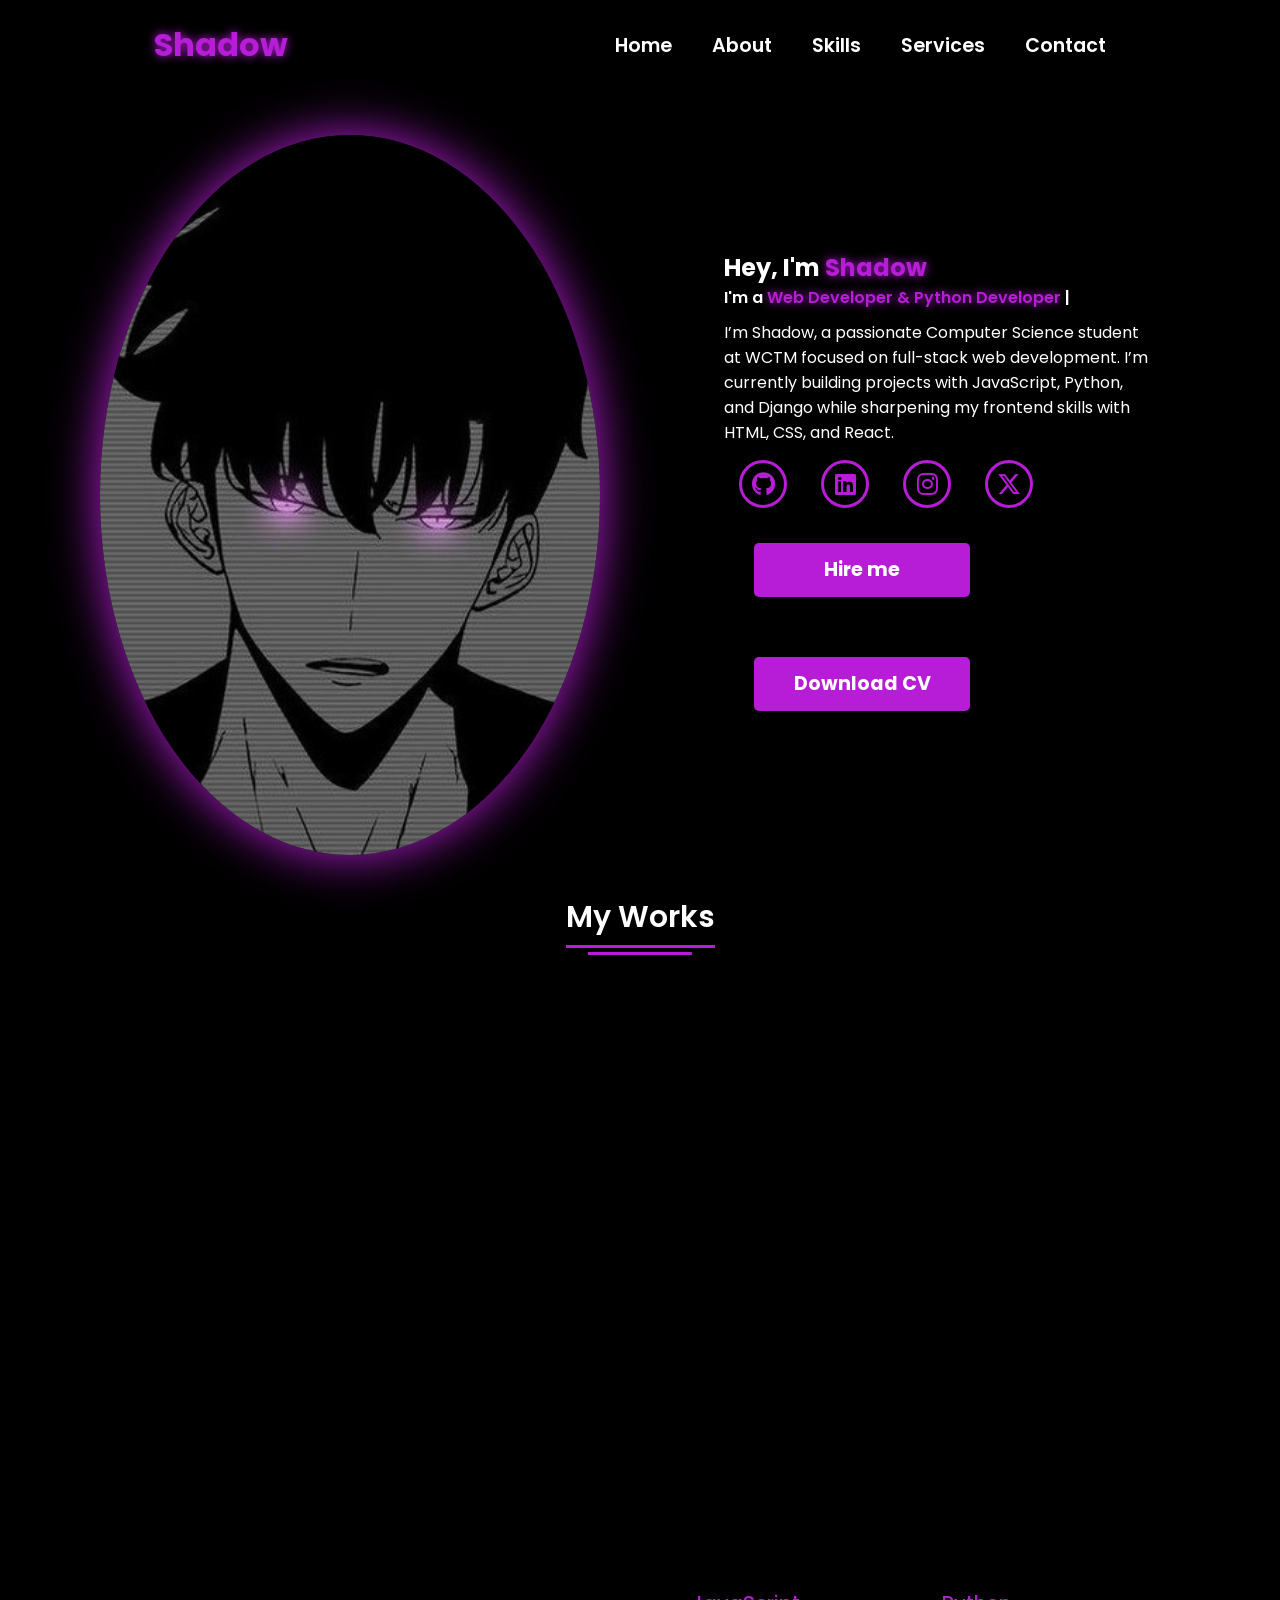
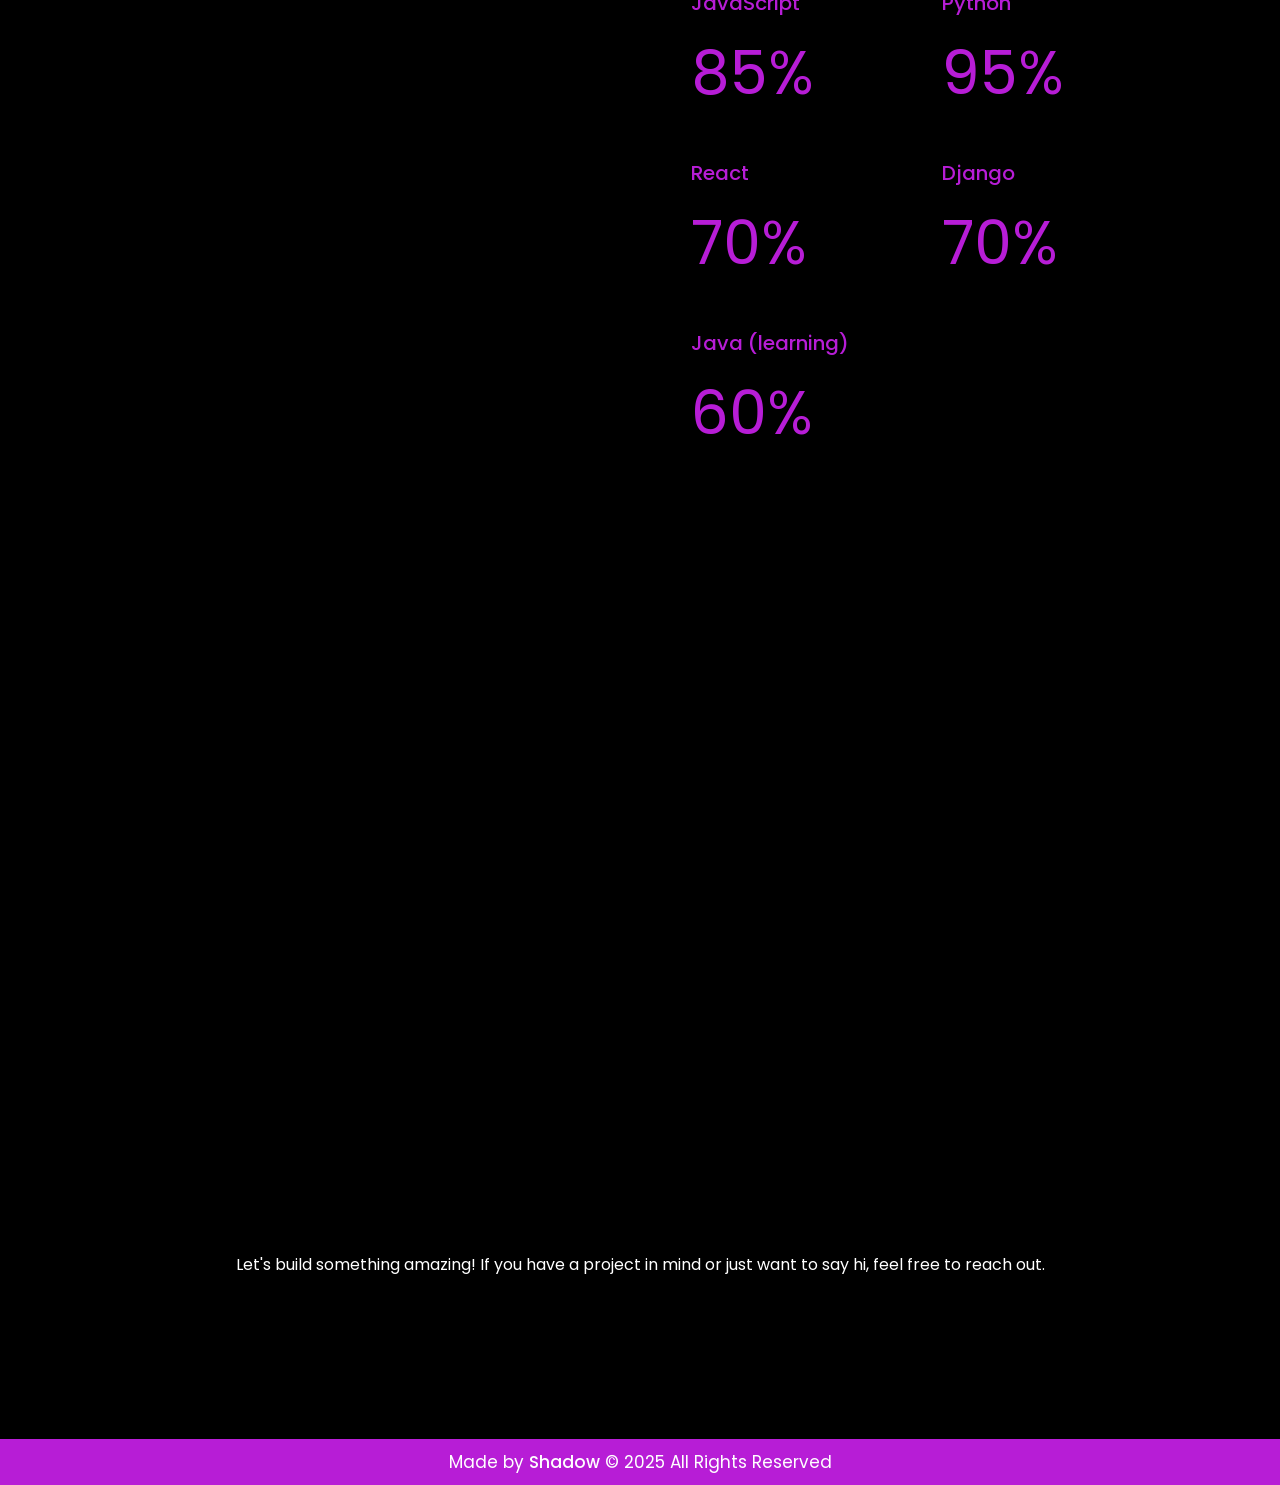
<file: index.html>
<!DOCTYPE html>
<html lang="en">
  <head>
    <meta charset="UTF-8" />
    <meta name="viewport" content="width=device-width, initial-scale=1.0" />
    <link
      rel="stylesheet"
      href="https://cdnjs.cloudflare.com/ajax/libs/font-awesome/6.5.2/css/all.min.css"
    />
    <link rel="stylesheet" href="style.css" />
    <link rel="stylesheet" href="https://unpkg.com/aos@next/dist/aos.css" />
    <title>Shadow | Portfolio</title>
  </head>
  <body>
    <nav>
      <div class="nav-container">
        <div class="logo" data-aos="zoom-in" data-aos-duration="1500">
          <span>Shadow</span>
        </div>
        <div class="links">
          <div class="link" data-aos="zoom-in" data-aos-duration="1500" data-aos-delay="100">
            <a href="#">Home</a>
          </div>
          <div class="link" data-aos="zoom-in" data-aos-duration="1500" data-aos-delay="200">
            <a href="#about">About</a>
          </div>
          <div class="link" data-aos="zoom-in" data-aos-duration="1500" data-aos-delay="300">
            <a href="#skills">Skills</a>
          </div>
          <div class="link" data-aos="zoom-in" data-aos-duration="1500" data-aos-delay="400">
            <a href="#services">Services</a>
          </div>
          <div class="link" data-aos="zoom-in" data-aos-duration="1500" data-aos-delay="500">
            <a href="#contact">Contact</a>
          </div>
        </div>
        <i class="fa-solid fa-bars hamburg" onclick="hamburg()"></i>
      </div>
      <div class="dropdown">
        <div class="links">
          <a href="#">Home</a>
          <a href="#about">About</a>
          <a href="#skills">Skills</a>
          <a href="#services">Services</a>
          <a href="#contact">Contact</a>
          <i class="fa-solid fa-xmark cancel" onclick="cancel()"></i>
        </div>
      </div>
    </nav>

    <section class="hero-section">
        <div class="main-container">
          <div class="image" data-aos="zoom-out" data-aos-duration="1500" data-aos-delay="600">
            <img src="./assets/Sung-Jin-Woo.jpeg" alt="Shadow profile" />
          </div>
          <div class="content">
            <h1 data-aos="fade-left" data-aos-duration="1500" data-aos-delay="700">
              Hey, I'm <span>Shadow</span>
            </h1>
            <div class="typewriter" data-aos="fade-right" data-aos-duration="1500" data-aos-delay="900">
              I'm a <span class="typewriter-text">Web Developer & Python Developer</span>
              <label>|</label>
            </div>
            <p data-aos="flip-down" data-aos-duration="1500" data-aos-delay="1100">
              I’m Shadow, a passionate Computer Science student at WCTM focused on full-stack web development.
              I’m currently building projects with JavaScript, Python, and Django while sharpening my frontend
              skills with HTML, CSS, and React.
            </p>

            <div class="social-links">
                <a href="https://github.com/the-last-monarch" target="_blank" data-aos="fade-up" data-aos-duration="1500" data-aos-delay="1300">
                  <i class="fa-brands fa-github" id="githubLogo"></i>
                </a>
                <a href="https://www.linkedin.com/in/narpender-grewal-96752b342?utm_source=share&utm_campaign=share_via&utm_content=profile&utm_medium=android_app" target="_blank" data-aos="fade-up" data-aos-duration="1500" data-aos-delay="1400">
                  <i class="fa-brands fa-linkedin" id="linkedinLogo"></i>
                </a>
                <a href="https://www.instagram.com/" target="_blank" data-aos="fade-up" data-aos-duration="1500" data-aos-delay="1500">
                  <i class="fa-brands fa-instagram" id="instagramLogo"></i>
                </a>
                <a href="https://twitter.com/" target="_blank" data-aos="fade-up" data-aos-duration="1500" data-aos-delay="1600">
                  <i class="fa-brands fa-x-twitter" id="twitterLogo"></i>
                </a>
              </div>
              
            <div class="btn" data-aos="zoom-in" data-aos-duration="1500" data-aos-delay="1800">
              <a href="https://www.linkedin.com/in/narpender-grewal-96752b342?utm_source=share&utm_campaign=share_via&utm_content=profile&utm_medium=android_app" target="_blank" data-aos="fade-up" data-aos-duration="1500" data-aos-delay="1400">
              <button>Hire me</button>
              </a>
              <a href="assets/narpender-cv.png" download="narpender-cv.png">
              <button>Download CV</button>
            </a>
            </div>
          </div>
        </div>
      </section>
      
      <section class="about" id="about">
        <div class="content">
          <div class="title" data-aos="fade-up" data-aos-duration="1500">
            <span>My Works</span>
          </div>
          <div class="about-details">
            <div class="left" data-aos="fade-right" data-aos-duration="1500" data-aos-delay="200">
              <img src="./assets/Sung-Jin-Woo.jpeg" alt="My Works" />
            </div>
            <div class="right">
              <div class="topic" data-aos="fade-left" data-aos-duration="1500" data-aos-delay="200">
                Featured Projects
              </div>
              <ul data-aos="flip-down" data-aos-duration="1500" data-aos-delay="300" style="color: white; font-size: 1.1rem; line-height: 1.8;">
                <li><strong>To-Do List</strong> – <a href="https://github.com/the-last-monarch/to-do-list" target="_blank">GitHub Repo</a></li>
                <li><strong>Notepad App</strong> – <a href="#">[Add Link Here]</a></li>
              </ul>
            </div>
          </div>
        </div>
      </section>

    <section class="skills" id="skills">
      <div class="content">
        <div class="title" data-aos="fade-up" data-aos-duration="1200">
          <span>My Skills</span>
        </div>
        <div class="skills-details">
          <div class="text">
            <div class="topic" data-aos="fade-right" data-aos-duration="1200" data-aos-delay="200">
              Skills Reflect Our Knowledge
            </div>
            <p data-aos="fade-right" data-aos-duration="1200" data-aos-delay="400">
              Here are some of the technologies and programming languages I work with:
            </p>
            <div class="experience" data-aos="fade-up" data-aos-duration="1200" data-aos-delay="600">
              <div class="num">2</div>
              <div class="exp">Years of <br /> Experience</div>
            </div>
          </div>
          <div class="boxes">
            <!-- <div class="box">
              <div class="topic">HTML</div>
              <div class="per">90%</div>
            </div>
            <div class="box">
              <div class="topic">CSS</div>
              <div class="per">90%</div>
            </div> -->
            <div class="box">
              <div class="topic">JavaScript</div>
              <div class="per">85%</div>
            </div>
            <div class="box">
              <div class="topic">Python</div>
              <div class="per">95%</div>
            </div>
            <div class="box">
              <div class="topic">React</div>
              <div class="per">70%</div>
            </div>
            <div class="box">
              <div class="topic">Django</div>
              <div class="per">70%</div>
            </div>
            <div class="box">
              <div class="topic">Java (learning)</div>
              <div class="per">60%</div>
            </div>
          </div>
        </div>
      </div>
    </section>

    <section class="services" id="services">
      <div class="content">
        <div class="title" data-aos="fade-up" data-aos-duration="1200">
          <span>My Services</span>
        </div>
        <div class="boxes">
          <div class="box" data-aos="fade-up" data-aos-duration="1200" data-aos-delay="200">
            <div class="icon"><i class="fas fa-desktop"></i></div>
            <div class="topic">Web Development</div>
            <p>I build responsive and modern websites using HTML, CSS, JavaScript, and Python frameworks.</p>
          </div>
          <div class="box" data-aos="fade-up" data-aos-duration="1500" data-aos-delay="400">
            <div class="icon"><i class="fa fa-code"></i></div>
            <div class="topic">Python Programming</div>
            <p>Efficient and scalable backend development with Python, including Django-based web apps and scripts.</p>
          </div>
        </div>
      </div>
    </section>

    <section class="contact" id="contact">
      <div class="content">
        <div class="title" data-aos="fade-up" data-aos-duration="1500">
          <span>Contact Me</span>
        </div>
        <div class="text">
          <div class="topic" data-aos="fade-right" data-aos-duration="1500" data-aos-delay="200">
            Have any Project?
          </div>
          <p>
            Let's build something amazing! If you have a project in mind or just want to say hi, feel free to reach out.
          </p>
          <a href="mailto:narpendergrewal123@gmail.com">
          <div class="button" data-aos="zoom-in" data-aos-duration="1500" data-aos-delay="400">
            <button>Let's Chat</button>
          </div>
          </a>
        </div>
      </div>
    </section>

    <footer>
      <div class="text">
        <span>
          Made by <a href="https://github.com/the-last-monarch" target="_blank">Shadow</a>
          &#169; 2025 All Rights Reserved
        </span>
      </div>
    </footer>
    <script src="https://unpkg.com/aos@next/dist/aos.js"></script>
    <script>
      AOS.init({ offset: 0 });
    </script>
    <script src="script.js"></script>
  </body>
</html>
</file>
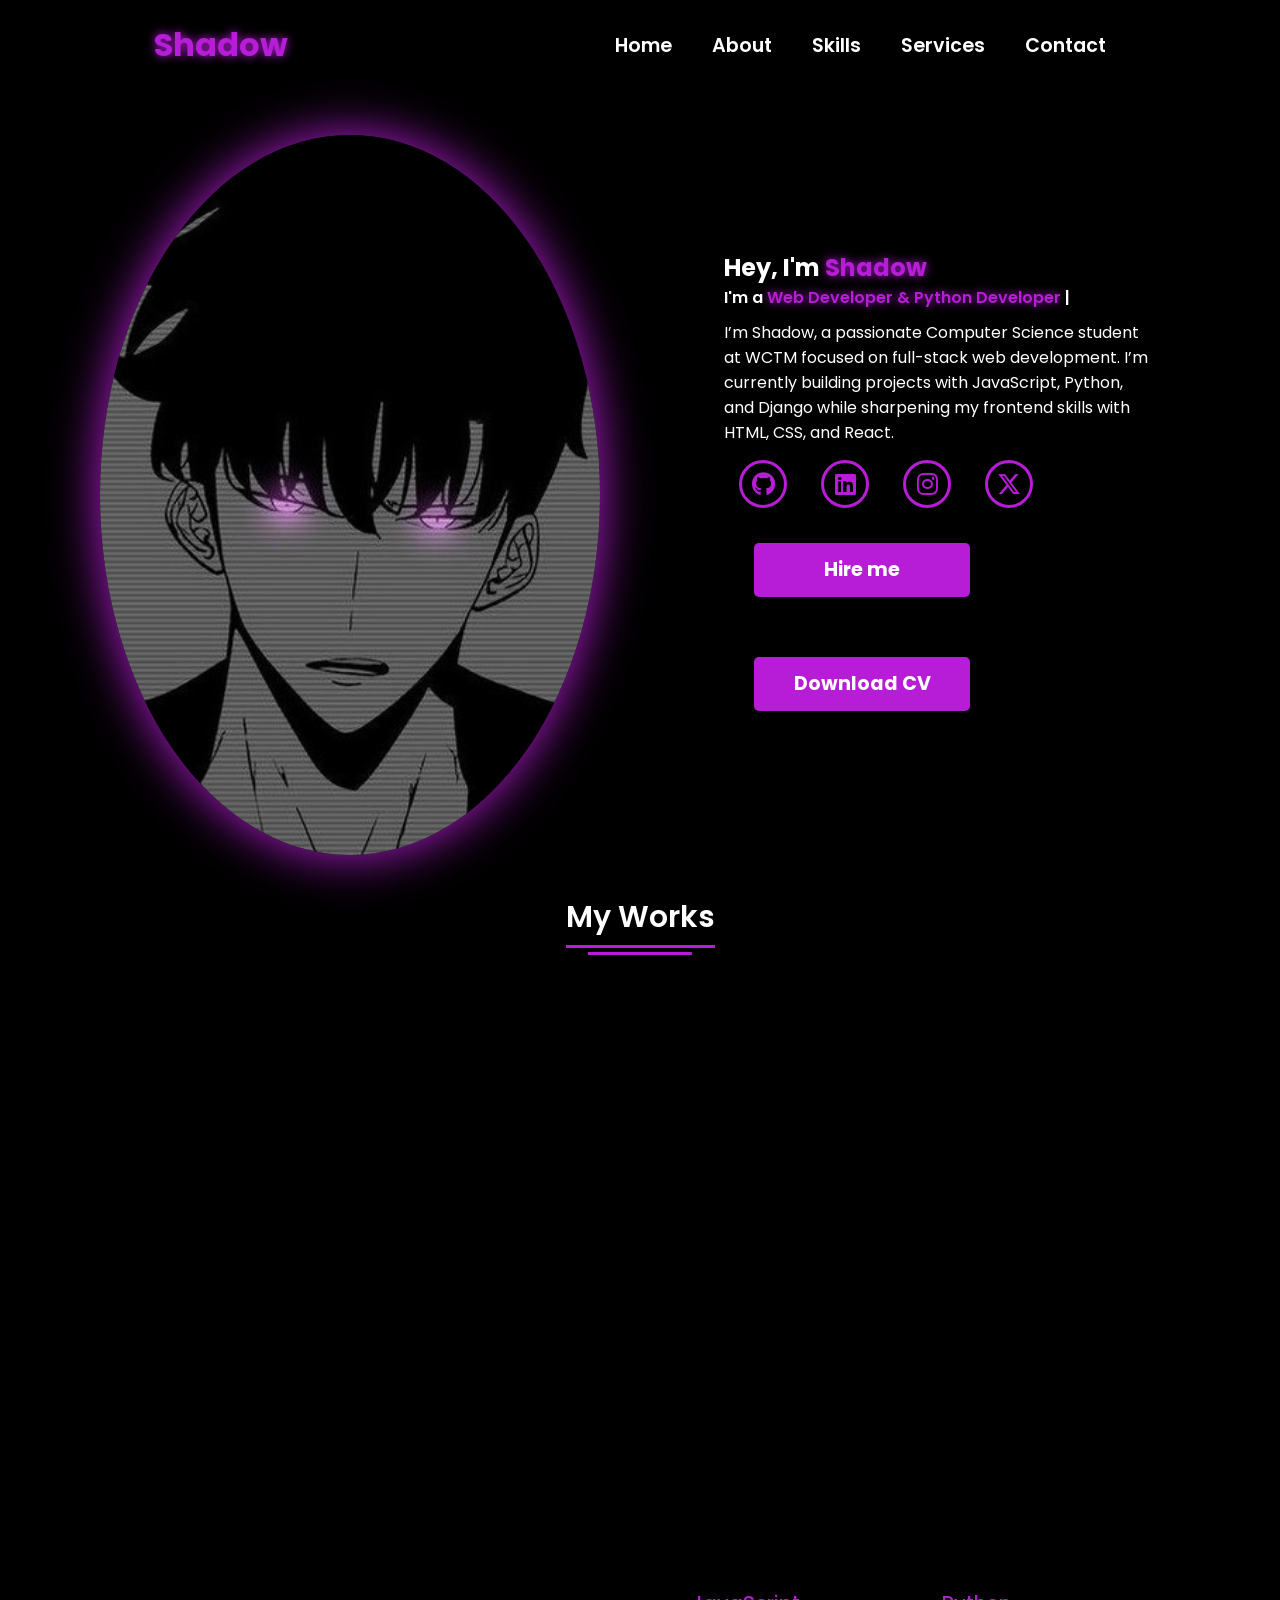
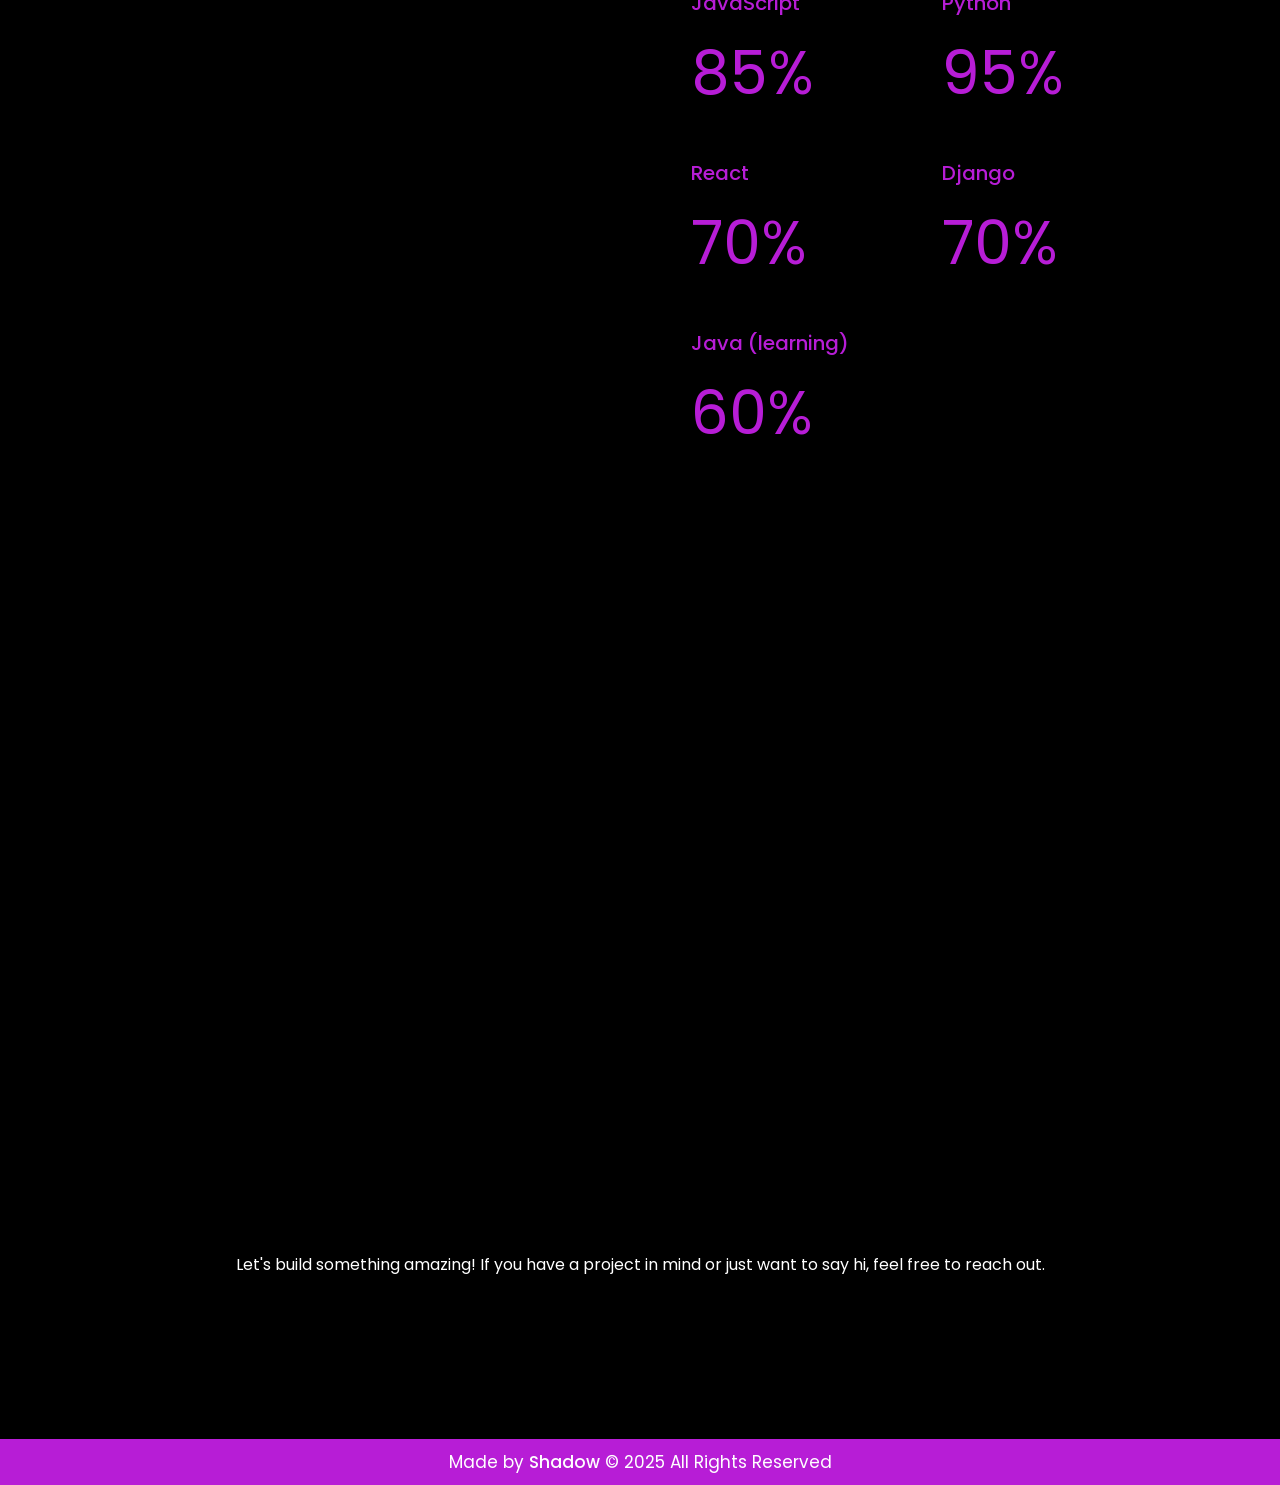
<file: index2.html>
<!DOCTYPE html>
<html lang="en">
  <head>
    <meta charset="UTF-8" />
    <meta name="viewport" content="width=device-width, initial-scale=1.0" />
    <link
      rel="stylesheet"
      href="https://cdnjs.cloudflare.com/ajax/libs/font-awesome/6.5.2/css/all.min.css"
    />
    <link rel="stylesheet" href="style2.css" />
    <link rel="stylesheet" href="https://unpkg.com/aos@next/dist/aos.css" />
    <title>Shadow | Portfolio</title>
  </head>
  <body>
    <nav>
      <div class="nav-container">
        <div class="logo" data-aos="zoom-in" data-aos-duration="1500">
          <span>Shadow</span>
        </div>
        <div class="links">
          <div class="link" data-aos="zoom-in" data-aos-duration="1500" data-aos-delay="100">
            <a href="#">Home</a>
          </div>
          <div class="link" data-aos="zoom-in" data-aos-duration="1500" data-aos-delay="200">
            <a href="#about">About</a>
          </div>
          <div class="link" data-aos="zoom-in" data-aos-duration="1500" data-aos-delay="300">
            <a href="#skills">Skills</a>
          </div>
          <div class="link" data-aos="zoom-in" data-aos-duration="1500" data-aos-delay="400">
            <a href="#services">Services</a>
          </div>
          <div class="link" data-aos="zoom-in" data-aos-duration="1500" data-aos-delay="500">
            <a href="#contact">Contact</a>
          </div>
        </div>
        <i class="fa-solid fa-bars hamburg" onclick="hamburg()"></i>
      </div>
      <div class="dropdown">
        <div class="links">
          <a href="#">Home</a>
          <a href="#about">About</a>
          <a href="#skills">Skills</a>
          <a href="#services">Services</a>
          <a href="#contact">Contact</a>
          <i class="fa-solid fa-xmark cancel" onclick="cancel()"></i>
        </div>
      </div>
    </nav>

    <section class="hero-section">
        <div class="main-container">
          <div class="image" data-aos="zoom-out" data-aos-duration="1500" data-aos-delay="600">
            <img src="./assets/Sung-Jin-Woo.jpeg" alt="Shadow profile" />
          </div>
          <div class="content">
            <h1 data-aos="fade-left" data-aos-duration="1500" data-aos-delay="700">
              Hey, I'm <span>Shadow</span>
            </h1>
            <div class="typewriter" data-aos="fade-right" data-aos-duration="1500" data-aos-delay="900">
              I'm a <span class="typewriter-text">Web Developer & Python Developer</span>
              <label>|</label>
            </div>
            <p data-aos="flip-down" data-aos-duration="1500" data-aos-delay="1100">
              I’m Shadow, a passionate Computer Science student at WCTM focused on full-stack web development.
              I’m currently building projects with JavaScript, Python, and Django while sharpening my frontend
              skills with HTML, CSS, and React.
            </p>

            <div class="social-links">
                <a href="https://github.com/the-last-monarch" target="_blank" data-aos="fade-up" data-aos-duration="1500" data-aos-delay="1300">
                  <i class="fa-brands fa-github" id="githubLogo"></i>
                </a>
                <a href="https://www.linkedin.com/in/narpender-grewal-96752b342?utm_source=share&utm_campaign=share_via&utm_content=profile&utm_medium=android_app" target="_blank" data-aos="fade-up" data-aos-duration="1500" data-aos-delay="1400">
                  <i class="fa-brands fa-linkedin" id="linkedinLogo"></i>
                </a>
                <a href="https://www.instagram.com/" target="_blank" data-aos="fade-up" data-aos-duration="1500" data-aos-delay="1500">
                  <i class="fa-brands fa-instagram" id="instagramLogo"></i>
                </a>
                <a href="https://twitter.com/" target="_blank" data-aos="fade-up" data-aos-duration="1500" data-aos-delay="1600">
                  <i class="fa-brands fa-x-twitter" id="twitterLogo"></i>
                </a>
              </div>
              
            <div class="btn" data-aos="zoom-in" data-aos-duration="1500" data-aos-delay="1800">
              <a href="https://www.linkedin.com/in/narpender-grewal-96752b342?utm_source=share&utm_campaign=share_via&utm_content=profile&utm_medium=android_app" target="_blank" data-aos="fade-up" data-aos-duration="1500" data-aos-delay="1400">
              <button>Hire me</button>
              </a>
              <a href="assets/narpender-cv.png" download="narpender-cv.png">
              <button>Download CV</button>
            </a>
            </div>
          </div>
        </div>
      </section>
      
      <section class="about" id="about">
        <div class="content">
          <div class="title" data-aos="fade-up" data-aos-duration="1500">
            <span>My Works</span>
          </div>
          <div class="about-details">
            <div class="left" data-aos="fade-right" data-aos-duration="1500" data-aos-delay="200">
              <img src="./assets/Sung-Jin-Woo.jpeg" alt="My Works" />
            </div>
            <div class="right">
              <div class="topic" data-aos="fade-left" data-aos-duration="1500" data-aos-delay="200">
                Featured Projects
              </div>
              <ul data-aos="flip-down" data-aos-duration="1500" data-aos-delay="300" style="color: white; font-size: 1.1rem; line-height: 1.8;">
                <li><strong>To-Do List</strong> – <a href="#">[Add Link Here]</a></li>
                <li><strong>Notepad App</strong> – <a href="#">[Add Link Here]</a></li>
              </ul>
            </div>
          </div>
        </div>
      </section>

    <section class="skills" id="skills">
      <div class="content">
        <div class="title" data-aos="fade-up" data-aos-duration="1200">
          <span>My Skills</span>
        </div>
        <div class="skills-details">
          <div class="text">
            <div class="topic" data-aos="fade-right" data-aos-duration="1200" data-aos-delay="200">
              Skills Reflect Our Knowledge
            </div>
            <p data-aos="fade-right" data-aos-duration="1200" data-aos-delay="400">
              Here are some of the technologies and programming languages I work with:
            </p>
            <div class="experience" data-aos="fade-up" data-aos-duration="1200" data-aos-delay="600">
              <div class="num">2</div>
              <div class="exp">Years of <br /> Experience</div>
            </div>
          </div>
          <div class="boxes">
            <!-- <div class="box">
              <div class="topic">HTML</div>
              <div class="per">90%</div>
            </div>
            <div class="box">
              <div class="topic">CSS</div>
              <div class="per">90%</div>
            </div> -->
            <div class="box">
              <div class="topic">JavaScript</div>
              <div class="per">85%</div>
            </div>
            <div class="box">
              <div class="topic">Python</div>
              <div class="per">95%</div>
            </div>
            <div class="box">
              <div class="topic">React</div>
              <div class="per">70%</div>
            </div>
            <div class="box">
              <div class="topic">Django</div>
              <div class="per">70%</div>
            </div>
            <div class="box">
              <div class="topic">Java (learning)</div>
              <div class="per">60%</div>
            </div>
          </div>
        </div>
      </div>
    </section>

    <section class="services" id="services">
      <div class="content">
        <div class="title" data-aos="fade-up" data-aos-duration="1200">
          <span>My Services</span>
        </div>
        <div class="boxes">
          <div class="box" data-aos="fade-up" data-aos-duration="1200" data-aos-delay="200">
            <div class="icon"><i class="fas fa-desktop"></i></div>
            <div class="topic">Web Development</div>
            <p>I build responsive and modern websites using HTML, CSS, JavaScript, and Python frameworks.</p>
          </div>
          <div class="box" data-aos="fade-up" data-aos-duration="1500" data-aos-delay="400">
            <div class="icon"><i class="fa fa-code"></i></div>
            <div class="topic">Python Programming</div>
            <p>Efficient and scalable backend development with Python, including Django-based web apps and scripts.</p>
          </div>
        </div>
      </div>
    </section>

    <section class="contact" id="contact">
      <div class="content">
        <div class="title" data-aos="fade-up" data-aos-duration="1500">
          <span>Contact Me</span>
        </div>
        <div class="text">
          <div class="topic" data-aos="fade-right" data-aos-duration="1500" data-aos-delay="200">
            Have any Project?
          </div>
          <p>
            Let's build something amazing! If you have a project in mind or just want to say hi, feel free to reach out.
          </p>
          <a href="mailto:narpendergrewal123@gmail.com">
          <div class="button" data-aos="zoom-in" data-aos-duration="1500" data-aos-delay="400">
            <button>Let's Chat</button>
          </div>
          </a>
        </div>
      </div>
    </section>

    <footer>
      <div class="text">
        <span>
          Made by <a href="https://github.com/the-last-monarch" target="_blank">Shadow</a>
          &#169; 2025 All Rights Reserved
        </span>
      </div>
    </footer>
    <script src="https://unpkg.com/aos@next/dist/aos.js"></script>
    <script>
      AOS.init({ offset: 0 });
    </script>
    <script src="script.js"></script>
  </body>
</html>
</file>
<file: style.css>
@import url("https://fonts.googleapis.com/css2?family=Poppins:wght@100;200;300;400;500;600&display=swap%27);");

* {
  margin: 0;
  padding: 0;
  box-sizing: border-box;
  text-decoration: none;
  scroll-behavior: smooth;
  font-family: "Poppins", sans-serif;
}

body {
  width: 100%;
  height: auto;
  background-color: black;
  overflow-x: hidden;
}

::-webkit-scrollbar {
  width: 10px;
}

::-webkit-scrollbar-track {
  background-color: #f1f1f1;
}

::-webkit-scrollbar-thumb {
  background-color: #b71dd6;
  border-radius: 12px;
  transition: all 0.3s ease;
}

::-webkit-scrollbar-thumb:hover {
  background-color: #b71dd6;
}

/* nav {
  width: 100%;
  height: 10vh;
}

.nav-container {
  width: 100%;
  height: 100%;
  display: flex;
  justify-content: space-around;
  align-items: center;
} */

nav {
  width: 100%;
  height: 10vh;
  position: fixed;
  top: 0;
  left: 0;
  background-color: rgba(0, 0, 0, 0.7); 
  transition: transform 0.3s ease; 
}

.nav-container {
  width: 100%;
  height: 100%;
  display: flex;
  justify-content: space-around;
  align-items: center;
}

.logo {
  color: white;
  font-size: 2rem;
  font-weight: bold;
}

.logo span {
  color: #b71dd6;
  text-shadow: 0 0 10px #b71dd6;
}

.hamburg,
.cancel {
  cursor: pointer;
  position: absolute;
  right: 15px;
  top: 10px;
  color: white;
  opacity: 0;
  pointer-events: none;
  font-size: lamp(2.5rem, 0.5rem + 5vw, 3rem);
}

/* .nav-container .links {
  display: flex;
} */

/* 
.nav-container .links a {
  position: relative;
  font-size: 1.2rem;
  color: white;
  margin: 0 20px;
  text-decoration: none;
  font-weight: 550;
  transition: 0.3s linear;
} */

.nav-container .links {
  display: flex;
}

.nav-container .links a {
  position: relative;
  font-size: 1.2rem;
  color: white;
  margin: 0 20px;
  text-decoration: none;
  font-weight: 550;
  transition: 0.3s linear;
}

.navbar-hide {
  transform: translateY(-100%);
}

.navbar-show {
  transform: translateY(0);
}

.nav-container .links a::before {
  position: absolute;
  content: "";
  bottom: -3px;
  left: 0;
  width: 0%;
  height: 3px;
  background-color: #b71dd6;
  transition: o.2s linear;
}

.nav-container .links a:hover::before {
  width: 100%;
}

.nav-container .links a:hover {
  color: #b71dd6;
}

.dropdown {
  z-index: 100;
  position: absolute;
  top: 0;
  transform: translateY(-500px);
  width: 100%;
  height: auto;
  backdrop-filter: blur(4px) brightness(40%);
  box-shadow: 0 0 20 black;
  transition: 0.2s linear;
}

.dropdown .links a {
  display: flex;
  color: white;
  text-decoration: none;
  justify-content: center;
  padding: 15px 0;
  align-items: center;
  transition: 0.2s linear;
}

.dropdown .links a:hover {
  background-color: #b71dd6;
}

.hero-section {
  padding-top: 15vh
}

section {
  width: 100%;
  min-height: 50vh;
}

section .main-container {
  display: flex;
  justify-content: space-between;
  padding-left: 100px;
  align-items: center;
}

.main-container .image {
  width: 500px;
  height: 80vh;
  border-radius: 50%;
  overflow: hidden;
  box-shadow: 0 0 50px #b71dd6;
}

.main-container .image img {
  width: 100%;
}

.main-container .image:hover {
  animation: animate 1.5s ease-in-out infinite;
}

@keyframes animate {
  0% {
    scale: 1;
  }
  50% {
    scale: 1.05;
  }
  100% {
    scale: 1;
  }
}

.main-container .content {
  color: white;
  width: 40%;
}

.main-container h1 {
  font-size: clamp(1rem, 1rem + 5vm, 1.8rem);
}

.content h1 span {
  color: #b71dd6;
  text-shadow: 0 0 10px #b71dd6;
}

.content .typewriter {
  font-size: clamp(1rem, 1rem + 5vm, 2.5rem);
  font-weight: 600;
}

.content .typewriter-text {
  color: #b71dd6;
  text-shadow: 0 0 10px #b71dd6;
}

.content p {
  font-size: clamp(0.4rem, 0.2rem + 9vm, 1rem);
  margin: 10px 0;
}

.social-links i {
  display: inline-flex;
  justify-content: center;
  align-items: center;
  width: 3rem;
  height: 3rem;
  background-color: transparent;
  border: 0.2rem solid #b71dd6;
  border-radius: 50%;
  color: #b71dd6;
  margin: 5px 15px;
  font-size: 1.5rem;
  transition: 0.2s linear;
}

.social-links i:hover {
  scale: 1.3;
  color: black;
  background-color: #b71dd6;
  filter: drop-shadow(0 0 10px #b71dd6);
}

.content button {
  width: 50%;
  height: 6vh;
  margin: 30px;
  background-color: #b71dd6;
  color: white;
  border: none;
  outline: none;
  font-size: 120%;
  font-weight: 700;
  border-radius: 5px;
  transition: 0.2s linear;
}

.content button:hover {
  scale: 1.1;
  color: #b71dd6;
  border: 2px solid #b71dd6;
  background-color: transparent;
  font-weight: 700;
  box-shadow: 0 0 40px #b71dd6;
}

section .content {
  width: 80%;
  margin: 0% auto;
  font-family: "Poppins", "sans-serif";
}

.about .about-details {
  display: flex;
  justify-content: space-between;
  align-items: center;
}

section .title {
  display: flex;
  justify-content: center;
  margin-bottom: 40px;
}

section .title span {
  color: white;
  font-size: 30px;
  font-weight: 600;
  position: relative;
  padding-bottom: 8px;
}

section .title span::before,
section .title span::after {
  content: "";
  position: absolute;
  height: 3px;
  width: 100%;
  background-color: #b71dd6;
  left: 0;
  bottom: 0;
}

section .title span::after {
  bottom: -7px;
  width: 70%;
  left: 50%;
  transform: translateX(-50%);
}

.about .about-details .left {
  width: 45%;
}

.about .left img {
  height: 400px;
  width: 400px;
  object-fit: cover;
  border-radius: 12px;
}

.about-details .right {
  width: 55%;
}

section .topic {
  color: white;
  font-size: 25px;
  font-weight: 500;
  margin-bottom: 10px;
}

.about-details .right p {
  text-align: justify;
  color: white;
}

section .button {
  margin: 16px 0;
}

section .button button {
  outline: none;
  padding: 8px 16px;
  border-radius: 4px;
  font-size: 25px;
  font-weight: 400;
  background: #b71dd6;
  color: #fff;
  border: 2px solid transparent;
  cursor: pointer;
  transition: all 0.4s ease;
}

section .button button:hover {
  border-color: #b71dd6;
  background-color: #fff;
  color: #b71dd6;
}


.skills {
  background: black;
}

.skills .content {
  padding: 40px 0;
}

.skills .skills-details {
  display: flex;
  justify-content: space-between;
  align-items: center;
}

.skills-details .text {
  width: 50%;
}

.skills-details p {
  color: white;
  text-align: justify;
}

.skills .skills-details .experience {
  display: flex;
  align-items: center;
  margin: 0 10px;
}

.skills-details .experience .num {
  color: white;
  font-size: 80px;
}
.skills-details .experience .exp {
  color: white;
  margin-left: 20px;
  font-size: 18px;
  font-weight: 500;
  margin: 0 6px;
}

.skills-details .boxes {
  width: 45%;
  display: flex;
  flex-wrap: wrap;
  justify-content: space-between;
}

.skills-details .box {
  width: calc(100% / 2 - 20px);
  margin: 20px 0;
}

.skills-details .boxes .topic {
  font-size: 20px;
  color: #b71dd6;
}

.skills-details .boxes .per {
  font-size: 60px;
  color: #b71dd6;
}

.services .boxes {
  display: flex;
  flex-wrap: wrap;
  justify-content: space-between;
}

.services .boxes .box {
  margin: 20px 0;
  width: calc(100% / 3 - 20px);
  text-align: center;
  border-radius: 12px;
  padding: 30px 10px;
  box-shadow: 0 5px 10px rgba(0, 0, 0, 0.12);
  cursor: default;
  color: white;
  transition: all 0.4 ease;
}

.services .boxes .box:hover {
  background: #b71dd6;
  color: #fff;
}

.services .boxes .icon {
  height: 50px;
  width: 50px;
  background: #b71dd6;
  border-radius: 50%;
  text-align: center;
  line-height: 50px;
  font-size: 18px;
  color: #fff;
  margin: 0 auto 10px auto;
  transition: all 0.4 ease;
}

.boxes .box:hover .icon {
  background-color: #fff;
  color: #b71dd6;
}

.services .boxes .box:hover .topic,
.services .boxes .box:hover p {
  color: white;
  transition: all 0.4 ease;
}

.services .boxes .box:hover .topic,
.services .boxes .box:hover p {
  color: #fff;
}


section.contact {
  padding: 10px 0 10px 0;
  margin: auto;
  height: 2px;
  max-height: fit-content;
  overflow: hidden;
  display: flex;
  flex-direction: column;
  justify-content: center;
}

.content {
  background: black;
  padding: 40px 20px;
  margin-bottom: 0;
}

.contact .content {
  margin-bottom: 10px;
  padding-bottom: 10px;;
}

.contact .text {
  color: white;
  width: 90%;
  text-align: center;
  margin: auto;
}

.contact .button {
  margin-bottom: 0;
  padding-bottom: 0;
}

.contact .text p {
  margin-bottom: 0;
  padding-bottom: 0;
}

.contact .topic {
  margin-bottom: 10px; /* Or 0 if you want it tighter */
}

.contact button {
  margin-bottom: 0;
  padding-bottom: 0;
}

footer {
  background: #b71dd6;
  margin-top: -20px;
  padding: 10px;
  text-align: center;
  font-family: "Poppins", "sans-serif";
}

footer .text span {
  font-size: 17px;
  font-weight: 400;
  color: #fff;
}

footer .text span a {
  font-weight: 500;
  color: #fff;
}

footer .text span a:hover {
  text-decoration: underline;
}

.scroll-button a {
  position: fixed;
  bottom: 20px;
  right: 20px;
  color: #fff;
  background: #b71dd6;
  padding: 7px 12px;
  font-size: 18px;
  border-radius: 6px;
  box-shadow: rgba(0, 0, 0, 0.15);
  display: none;
}

@media (max-width: 1000px) {
  .about .about-details {
    justify-content: center;
    flex-direction: column;
  }
  .about .about-details .left {
    display: flex;
    justify-content: center;
    width: 100%;
  }
  .about-details .right {
    width: 90%;
    margin: 40px 0;
  }
  .services .boxes .box {
    margin: 20px 0;
    width: calc(100% / 2- 20px);
  }
}

@media (max-width: 900px) {
  .about .left img {
    height: 350px;
    width: 350px;
  }
}

@media (max-width: 968px) {
  nav .logo {
    position: absolute;
    top: 16px;
    left: 15px;
    font-size: 1.5rem;
  }
  section .main-container {
    padding-left: 0px;
    display: flex;
    flex-direction: column;
  }
  .nav-container .links {
    display: none;
  }
  .hamburg,
  .cancel {
    opacity: 1;
    pointer-events: visible;
  }
  .main-container .content {
    margin-top: 20px;
    width: 80%;
  }
  .social-links i {
    width: 2.5rem;
    height: 2.5rem;
    font-size: 1.5rem;
  }
  .main-container .image {
    z-index: -1;
    width: 500px;
    height: 80vh;
  }
  .skills .skills-details {
    align-items: center;
    justify-content: center;
    flex-direction: column;
  }
  .skills-details .text {
    width: 100%;
    margin-bottom: 50px;
  }
  .skills-details .boxes {
    justify-content: center;
    align-items: center;
    width: 100%;
  }
  .services .boxes .box {
    margin: 20px 0;
    width: 100%;
  }
  .contact .text {
    width: 100%;
  }
}

@media (max-width: 500px) {
  main-container .image {
    width: 50%;
    height: 60%;
    margin-bottom: 0px;
  }
  .main-container .content {
    width: 80%;
  }
  .main-container button {
    margin-top: 15px;
  }
  .skills-details .boxes .per {
    font-size: 50px;
    color: #b71dd6;
  }
}
</file>
<file: style2.css>
@import url("https://fonts.googleapis.com/css2?family=Poppins:wght@100;200;300;400;500;600&display=swap%27);");

* {
  margin: 0;
  padding: 0;
  box-sizing: border-box;
  text-decoration: none;
  scroll-behavior: smooth;
  font-family: "Poppins", sans-serif;
}

body {
  width: 100%;
  height: auto;
  background-color: black;
  overflow-x: hidden;
}

::-webkit-scrollbar {
  width: 10px;
}

::-webkit-scrollbar-track {
  background-color: #f1f1f1;
}

::-webkit-scrollbar-thumb {
  background-color: #b71dd6;
  border-radius: 12px;
  transition: all 0.3s ease;
}

::-webkit-scrollbar-thumb:hover {
  background-color: #b71dd6;
}

/* nav {
  width: 100%;
  height: 10vh;
}

.nav-container {
  width: 100%;
  height: 100%;
  display: flex;
  justify-content: space-around;
  align-items: center;
} */

nav {
  width: 100%;
  height: 10vh;
  position: fixed;
  top: 0;
  left: 0;
  background-color: rgba(0, 0, 0, 0.7); 
  transition: transform 0.3s ease; 
}

.nav-container {
  width: 100%;
  height: 100%;
  display: flex;
  justify-content: space-around;
  align-items: center;
}

.logo {
  color: white;
  font-size: 2rem;
  font-weight: bold;
}

.logo span {
  color: #b71dd6;
  text-shadow: 0 0 10px #b71dd6;
}

.hamburg,
.cancel {
  cursor: pointer;
  position: absolute;
  right: 15px;
  top: 10px;
  color: white;
  opacity: 0;
  pointer-events: none;
  font-size: lamp(2.5rem, 0.5rem + 5vw, 3rem);
}

/* .nav-container .links {
  display: flex;
} */

/* 
.nav-container .links a {
  position: relative;
  font-size: 1.2rem;
  color: white;
  margin: 0 20px;
  text-decoration: none;
  font-weight: 550;
  transition: 0.3s linear;
} */

.nav-container .links {
  display: flex;
}

.nav-container .links a {
  position: relative;
  font-size: 1.2rem;
  color: white;
  margin: 0 20px;
  text-decoration: none;
  font-weight: 550;
  transition: 0.3s linear;
}

.navbar-hide {
  transform: translateY(-100%);
}

.navbar-show {
  transform: translateY(0);
}

.nav-container .links a::before {
  position: absolute;
  content: "";
  bottom: -3px;
  left: 0;
  width: 0%;
  height: 3px;
  background-color: #b71dd6;
  transition: o.2s linear;
}

.nav-container .links a:hover::before {
  width: 100%;
}

.nav-container .links a:hover {
  color: #b71dd6;
}

.dropdown {
  z-index: 100;
  position: absolute;
  top: 0;
  transform: translateY(-500px);
  width: 100%;
  height: auto;
  backdrop-filter: blur(4px) brightness(40%);
  box-shadow: 0 0 20 black;
  transition: 0.2s linear;
}

.dropdown .links a {
  display: flex;
  color: white;
  text-decoration: none;
  justify-content: center;
  padding: 15px 0;
  align-items: center;
  transition: 0.2s linear;
}

.dropdown .links a:hover {
  background-color: #b71dd6;
}

.hero-section {
  padding-top: 15vh
}

section {
  width: 100%;
  min-height: 50vh;
}

section .main-container {
  display: flex;
  justify-content: space-between;
  padding-left: 100px;
  align-items: center;
}

.main-container .image {
  width: 500px;
  height: 80vh;
  border-radius: 50%;
  overflow: hidden;
  box-shadow: 0 0 50px #b71dd6;
}

.main-container .image img {
  width: 100%;
}

.main-container .image:hover {
  animation: animate 1.5s ease-in-out infinite;
}

@keyframes animate {
  0% {
    scale: 1;
  }
  50% {
    scale: 1.05;
  }
  100% {
    scale: 1;
  }
}

.main-container .content {
  color: white;
  width: 40%;
}

.main-container h1 {
  font-size: clamp(1rem, 1rem + 5vm, 1.8rem);
}

.content h1 span {
  color: #b71dd6;
  text-shadow: 0 0 10px #b71dd6;
}

.content .typewriter {
  font-size: clamp(1rem, 1rem + 5vm, 2.5rem);
  font-weight: 600;
}

.content .typewriter-text {
  color: #b71dd6;
  text-shadow: 0 0 10px #b71dd6;
}

.content p {
  font-size: clamp(0.4rem, 0.2rem + 9vm, 1rem);
  margin: 10px 0;
}

.social-links i {
  display: inline-flex;
  justify-content: center;
  align-items: center;
  width: 3rem;
  height: 3rem;
  background-color: transparent;
  border: 0.2rem solid #b71dd6;
  border-radius: 50%;
  color: #b71dd6;
  margin: 5px 15px;
  font-size: 1.5rem;
  transition: 0.2s linear;
}

.social-links i:hover {
  scale: 1.3;
  color: black;
  background-color: #b71dd6;
  filter: drop-shadow(0 0 10px #b71dd6);
}

.content button {
  width: 50%;
  height: 6vh;
  margin: 30px;
  background-color: #b71dd6;
  color: white;
  border: none;
  outline: none;
  font-size: 120%;
  font-weight: 700;
  border-radius: 5px;
  transition: 0.2s linear;
}

.content button:hover {
  scale: 1.1;
  color: #b71dd6;
  border: 2px solid #b71dd6;
  background-color: transparent;
  font-weight: 700;
  box-shadow: 0 0 40px #b71dd6;
}

section .content {
  width: 80%;
  margin: 0% auto;
  font-family: "Poppins", "sans-serif";
}

.about .about-details {
  display: flex;
  justify-content: space-between;
  align-items: center;
}

section .title {
  display: flex;
  justify-content: center;
  margin-bottom: 40px;
}

section .title span {
  color: white;
  font-size: 30px;
  font-weight: 600;
  position: relative;
  padding-bottom: 8px;
}

section .title span::before,
section .title span::after {
  content: "";
  position: absolute;
  height: 3px;
  width: 100%;
  background-color: #b71dd6;
  left: 0;
  bottom: 0;
}

section .title span::after {
  bottom: -7px;
  width: 70%;
  left: 50%;
  transform: translateX(-50%);
}

.about .about-details .left {
  width: 45%;
}

.about .left img {
  height: 400px;
  width: 400px;
  object-fit: cover;
  border-radius: 12px;
}

.about-details .right {
  width: 55%;
}

section .topic {
  color: white;
  font-size: 25px;
  font-weight: 500;
  margin-bottom: 10px;
}

.about-details .right p {
  text-align: justify;
  color: white;
}

section .button {
  margin: 16px 0;
}

section .button button {
  outline: none;
  padding: 8px 16px;
  border-radius: 4px;
  font-size: 25px;
  font-weight: 400;
  background: #b71dd6;
  color: #fff;
  border: 2px solid transparent;
  cursor: pointer;
  transition: all 0.4s ease;
}

section .button button:hover {
  border-color: #b71dd6;
  background-color: #fff;
  color: #b71dd6;
}


.skills {
  background: black;
}

.skills .content {
  padding: 40px 0;
}

.skills .skills-details {
  display: flex;
  justify-content: space-between;
  align-items: center;
}

.skills-details .text {
  width: 50%;
}

.skills-details p {
  color: white;
  text-align: justify;
}

.skills .skills-details .experience {
  display: flex;
  align-items: center;
  margin: 0 10px;
}

.skills-details .experience .num {
  color: white;
  font-size: 80px;
}
.skills-details .experience .exp {
  color: white;
  margin-left: 20px;
  font-size: 18px;
  font-weight: 500;
  margin: 0 6px;
}

.skills-details .boxes {
  width: 45%;
  display: flex;
  flex-wrap: wrap;
  justify-content: space-between;
}

.skills-details .box {
  width: calc(100% / 2 - 20px);
  margin: 20px 0;
}

.skills-details .boxes .topic {
  font-size: 20px;
  color: #b71dd6;
}

.skills-details .boxes .per {
  font-size: 60px;
  color: #b71dd6;
}

.services .boxes {
  display: flex;
  flex-wrap: wrap;
  justify-content: space-between;
}

.services .boxes .box {
  margin: 20px 0;
  width: calc(100% / 3 - 20px);
  text-align: center;
  border-radius: 12px;
  padding: 30px 10px;
  box-shadow: 0 5px 10px rgba(0, 0, 0, 0.12);
  cursor: default;
  color: white;
  transition: all 0.4 ease;
}

.services .boxes .box:hover {
  background: #b71dd6;
  color: #fff;
}

.services .boxes .icon {
  height: 50px;
  width: 50px;
  background: #b71dd6;
  border-radius: 50%;
  text-align: center;
  line-height: 50px;
  font-size: 18px;
  color: #fff;
  margin: 0 auto 10px auto;
  transition: all 0.4 ease;
}

.boxes .box:hover .icon {
  background-color: #fff;
  color: #b71dd6;
}

.services .boxes .box:hover .topic,
.services .boxes .box:hover p {
  color: white;
  transition: all 0.4 ease;
}

.services .boxes .box:hover .topic,
.services .boxes .box:hover p {
  color: #fff;
}


section.contact {
  padding: 10px 0 10px 0;
  margin: auto;
  height: 2px;
  max-height: fit-content;
  overflow: hidden;
  display: flex;
  flex-direction: column;
  justify-content: center;
}

.content {
  background: black;
  padding: 40px 20px;
  margin-bottom: 0;
}

.contact .content {
  margin-bottom: 10px;
  padding-bottom: 10px;;
}

.contact .text {
  color: white;
  width: 90%;
  text-align: center;
  margin: auto;
}

.contact .button {
  margin-bottom: 0;
  padding-bottom: 0;
}

.contact .text p {
  margin-bottom: 0;
  padding-bottom: 0;
}

.contact .topic {
  margin-bottom: 10px; /* Or 0 if you want it tighter */
}

.contact button {
  margin-bottom: 0;
  padding-bottom: 0;
}

footer {
  background: #b71dd6;
  margin-top: -20px;
  padding: 10px;
  text-align: center;
  font-family: "Poppins", "sans-serif";
}

footer .text span {
  font-size: 17px;
  font-weight: 400;
  color: #fff;
}

footer .text span a {
  font-weight: 500;
  color: #fff;
}

footer .text span a:hover {
  text-decoration: underline;
}

.scroll-button a {
  position: fixed;
  bottom: 20px;
  right: 20px;
  color: #fff;
  background: #b71dd6;
  padding: 7px 12px;
  font-size: 18px;
  border-radius: 6px;
  box-shadow: rgba(0, 0, 0, 0.15);
  display: none;
}

@media (max-width: 1000px) {
  .about .about-details {
    justify-content: center;
    flex-direction: column;
  }
  .about .about-details .left {
    display: flex;
    justify-content: center;
    width: 100%;
  }
  .about-details .right {
    width: 90%;
    margin: 40px 0;
  }
  .services .boxes .box {
    margin: 20px 0;
    width: calc(100% / 2- 20px);
  }
}

@media (max-width: 900px) {
  .about .left img {
    height: 350px;
    width: 350px;
  }
}

@media (max-width: 968px) {
  nav .logo {
    position: absolute;
    top: 16px;
    left: 15px;
    font-size: 1.5rem;
  }
  section .main-container {
    padding-left: 0px;
    display: flex;
    flex-direction: column;
  }
  .nav-container .links {
    display: none;
  }
  .hamburg,
  .cancel {
    opacity: 1;
    pointer-events: visible;
  }
  .main-container .content {
    margin-top: 20px;
    width: 80%;
  }
  .social-links i {
    width: 2.5rem;
    height: 2.5rem;
    font-size: 1.5rem;
  }
  .main-container .image {
    z-index: -1;
    width: 500px;
    height: 80vh;
  }
  .skills .skills-details {
    align-items: center;
    justify-content: center;
    flex-direction: column;
  }
  .skills-details .text {
    width: 100%;
    margin-bottom: 50px;
  }
  .skills-details .boxes {
    justify-content: center;
    align-items: center;
    width: 100%;
  }
  .services .boxes .box {
    margin: 20px 0;
    width: 100%;
  }
  .contact .text {
    width: 100%;
  }
}

@media (max-width: 500px) {
  main-container .image {
    width: 50%;
    height: 60%;
    margin-bottom: 0px;
  }
  .main-container .content {
    width: 80%;
  }
  .main-container button {
    margin-top: 15px;
  }
  .skills-details .boxes .per {
    font-size: 50px;
    color: #b71dd6;
  }
}
</file>
